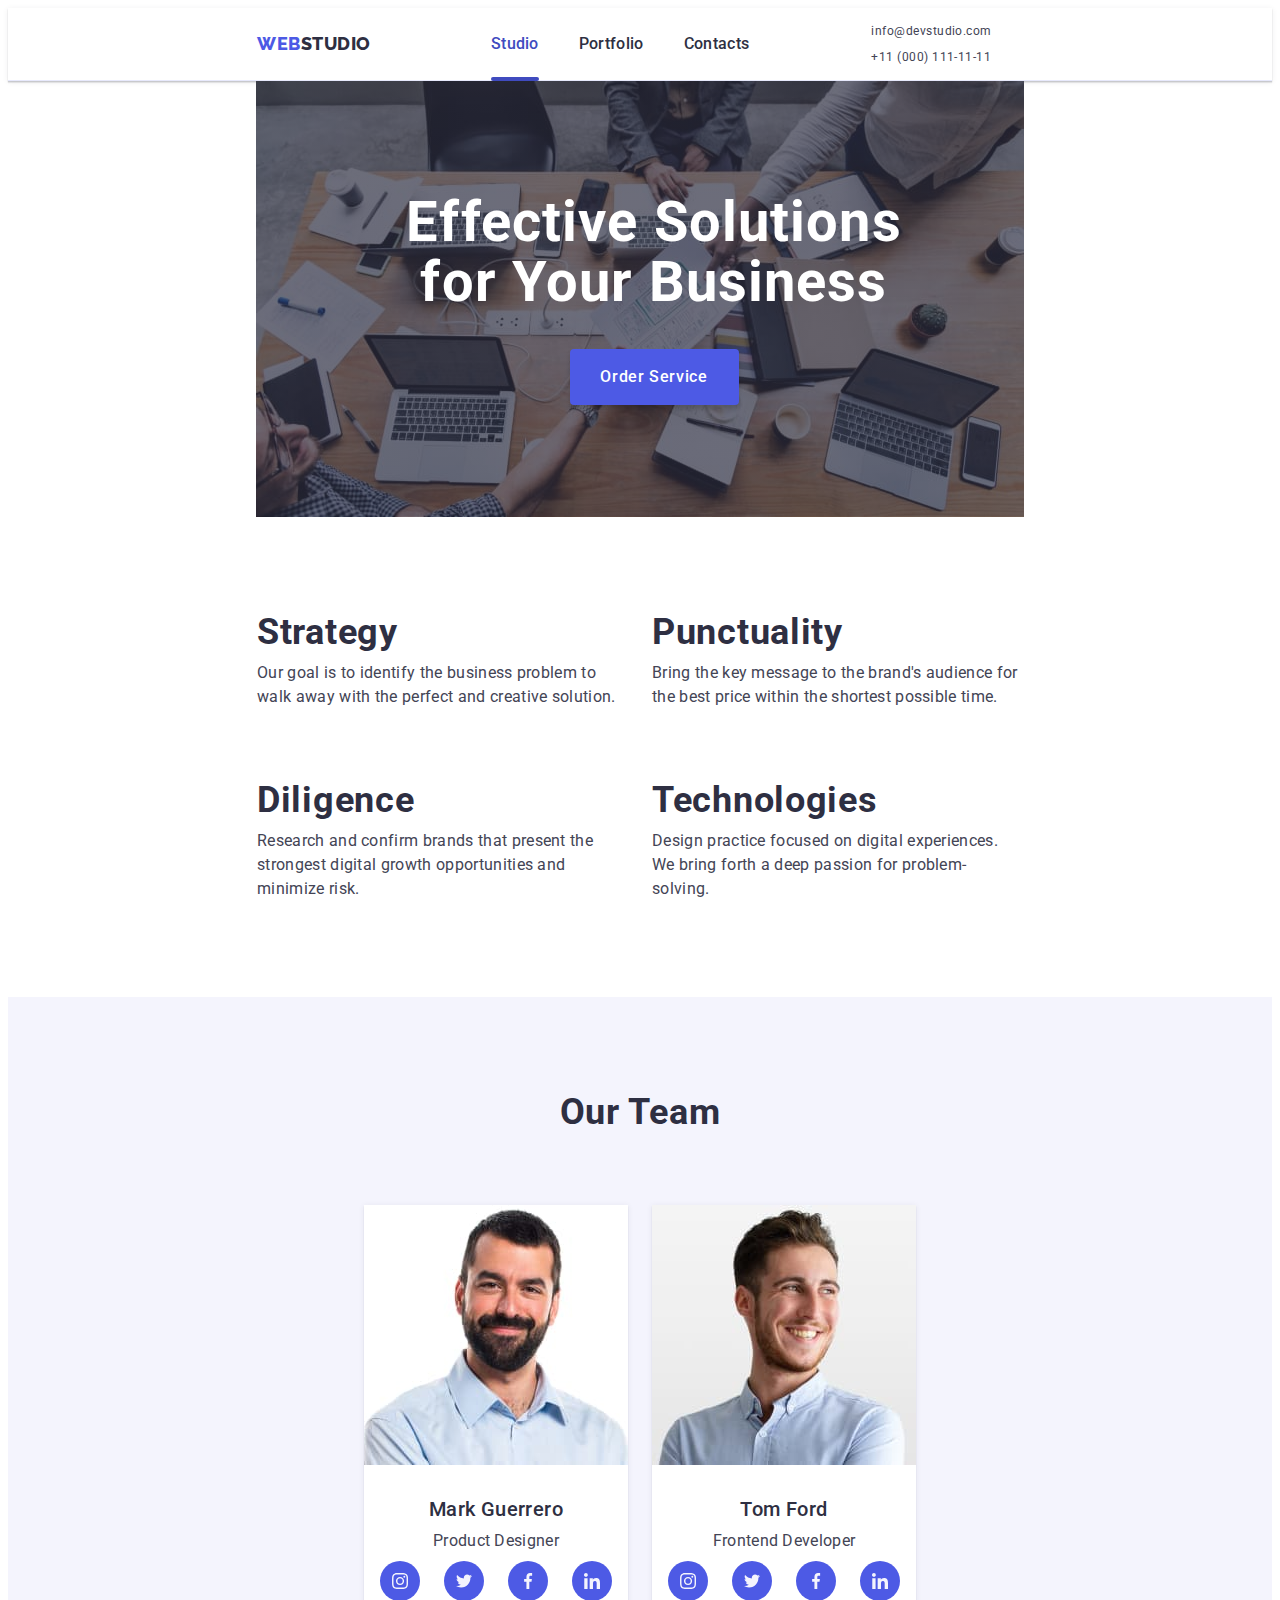
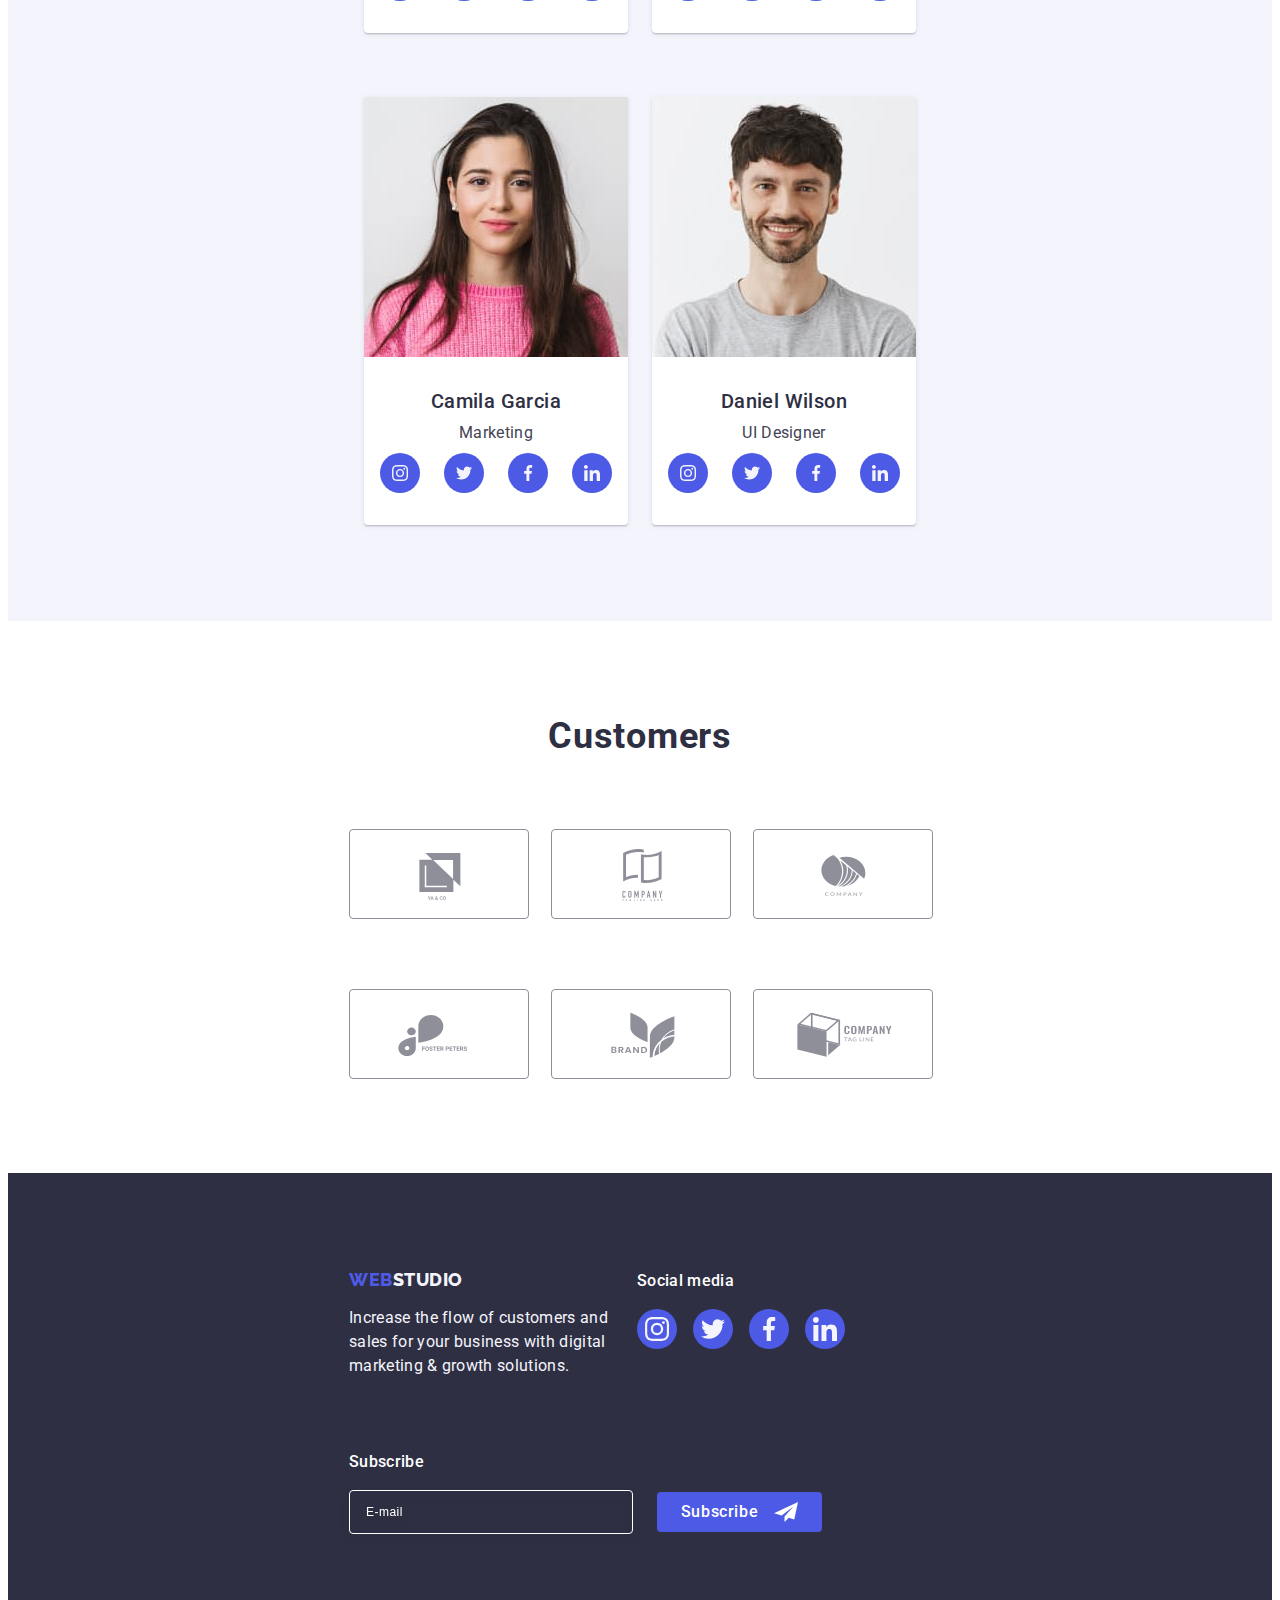
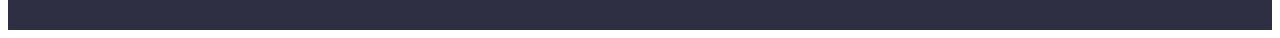
<file: index.html>
<!DOCTYPE html>
<html lang="en">
  <head>
    <meta charset="UTF-8" />
    <meta name="viewport" content="width=device-width, initial-scale=1.0" />
    <title>Студія</title>
    <link rel="preconnect" href="https://fonts.googleapis.com" />
    <link rel="preconnect" href="https://fonts.gstatic.com" crossorigin />
    <link
      href="https://fonts.googleapis.com/css2?family=Raleway:wght@800&family=Roboto:wght@400;500;700&display=swap"
      rel="stylesheet"
    />
    <link
      rel="stylesheet"
      href="https://cdnjs.cloudflare.com/ajax/libs/modern-normalize/2.0.0/modern-normalize.min.css"
      integrity="sha512-4xo8blKMVCiXpTaLzQSLSw3KFOVPWhm/TRtuPVc4WG6kUgjH6J03IBuG7JZPkcWMxJ5huwaBpOpnwYElP/m6wg=="
      crossorigin="anonymous"
      referrerpolicy="no-referrer"
    />
    <link rel="stylesheet" href="./css/styles.css" />
    <link rel="stylesheet" href="./css/media.css" />
  </head>

  <body>
    <header class="header">
      <div class="container header-container">
        <nav class="header-navigation">
          <a href="./index.html" class="header-logo link"
            >Web<span class="header-logo-accent">Studio</span></a
          >
          <ul class="header-menu list">
            <li class="header-menu-item">
              <a class="header-menu-link link current" href="./index.html"
                >Studio</a
              >
            </li>
            <li class="header-menu-item">
              <a class="header-menu-link link" href="./portfolio.html"
                >Portfolio</a
              >
            </li>
            <li class="header-menu-item">
              <a class="header-menu-link link" href="">Contacts</a>
            </li>
          </ul>
        </nav>

        <address class="header-address">
          <ul class="header-address-items list">
            <li>
              <a
                class="header-address-link link"
                href="mailto:info@devstudio.com"
                >info@devstudio.com</a
              >
            </li>
            <li>
              <a class="header-address-link link" href="tel:+110001111111"
                >+11 (000) 111-11-11</a
              >
            </li>
          </ul>
        </address>
        <button
          type="button"
          class="menu-open-button"
          data-menu-open
          aria-expanded="false"
          aria-controls="mobile-menu"
        >
          <svg class="menu-open-icon" width="32" height="22">
            <use href="./images/icons.svg#icon-menu"></use>
          </svg>
        </button>
      </div>
      <div class="mod-menu is-hidden" data-menu>
        <button
          type="button"
          class="menu-close-button"
          data-menu-close
          aria-expanded="false"
          aria-controls="mobile-menu"
        >
          <svg class="menu-close-icon" width="8" height="8">
            <use href="./images/icons.svg#icon-close-x"></use>
          </svg>
        </button>
        <ul class="mob-menu-list list">
          <li class="mob-menu-item">
            <a class="mob-menu-link link current" href="./index.html">Studio</a>
          </li>
          <li class="mob-menu-item">
            <a class="mob-menu-link link" href="./portfolio.html">Portfolio</a>
          </li>
          <li class="mob-menu-item">
            <a class="mob-menu-link link" href="">Contacts</a>
          </li>
        </ul>
        <div class="mob-menu-buttom">
          <ul class="mob-address-items list">
            <li>
              <a class="menu-address-phone link" href="tel:+110001111111"
                >+11 (000) 111-11-11</a
              >
            </li>
            <li>
              <a
                class="menu-address-email link"
                href="mailto:info@devstudio.com"
                >info@devstudio.com</a
              >
            </li>
          </ul>

          <ul class="menu-socials list">
            <li class="menu-social-item">
              <a
                href=""
                aria-label="instagram"
                target="_blank"
                rel="noopener noreferrer"
                class="menu-social-link link"
              >
                <svg class="menu-social-icon" width="24" height="24">
                  <use href="./images/icons.svg#icon-instagram"></use>
                </svg>
              </a>
            </li>
            <li class="menu-social-item">
              <a
                href=""
                aria-label="twitter"
                target="_blank"
                rel="noopener noreferrer"
                class="menu-social-link link"
              >
                <svg class="menu-social-icon" width="24" height="24">
                  <use href="./images/icons.svg#icon-twitter"></use>
                </svg>
              </a>
            </li>
            <li class="menu-social-item">
              <a
                href=""
                aria-label="facebook"
                target="_blank"
                rel="noopener noreferrer"
                class="menu-social-link link"
              >
                <svg class="menu-social-icon" width="24" height="24">
                  <use href="./images/icons.svg#icon-facebook"></use>
                </svg>
              </a>
            </li>
            <li class="menu-social-item">
              <a
                href=""
                aria-label="linkedin"
                target="_blank"
                rel="noopener noreferrer"
                class="menu-social-link link"
              >
                <svg class="menu-social-icon" width="24" height="24">
                  <use href="./images/icons.svg#icon-linkedin"></use>
                </svg>
              </a>
            </li>
          </ul>
        </div>
      </div>
    </header>

    <main>
      <!--1.Intro -->
      <section class="intro">
        <div class="container intro-container">
          <h1 class="intro-header">Effective Solutions for Your Business</h1>
          <button
            type="button"
            class="intro-button modal-open-button"
            data-modal-open
          >
            Order Service
          </button>
        </div>
      </section>

      <!-- 2.Advantages -->
      <section class="advantages">
        <div class="container">
          <h2 hidden class="visually-hidden">Advantages</h2>
          <ul class="advantages-list list">
            <li class="advantages-item">
              <div class="advantage-block">
                <svg class="advantage-icons" width="64" height="64">
                  <use href="./images/icons.svg#icon-antenna"></use>
                </svg>
              </div>
              <h3 class="advantages-subtitle">Strategy</h3>
              <p class="advantages-text">
                Our goal is to identify the business problem to walk away with
                the perfect and creative solution.
              </p>
            </li>
            <li class="advantages-item">
              <div class="advantage-block">
                <svg class="advantage-icons" width="64" height="64">
                  <use href="./images/icons.svg#icon-clock"></use>
                </svg>
              </div>
              <h3 class="advantages-subtitle">Punctuality</h3>
              <p class="advantages-text">
                Bring the key message to the brand's audience for the best price
                within the shortest possible time.
              </p>
            </li>
            <li class="advantages-item">
              <div class="advantage-block">
                <svg class="advantage-icons" width="64" height="64">
                  <use href="./images/icons.svg#icon-diagram"></use>
                </svg>
              </div>
              <h3 class="advantages-subtitle">Diligence</h3>
              <p class="advantages-text">
                Research and confirm brands that present the strongest digital
                growth opportunities and minimize risk.
              </p>
            </li>
            <li class="advantages-item">
              <div class="advantage-block">
                <svg class="advantage-icons" width="64" height="64">
                  <use href="./images/icons.svg#icon-astronaut"></use>
                </svg>
              </div>
              <h3 class="advantages-subtitle">Technologies</h3>
              <p class="advantages-text">
                Design practice focused on digital experiences. We bring forth a
                deep passion for problem-solving.
              </p>
            </li>
          </ul>
        </div>
      </section>

      <!-- 3.What Are We Doing -->
      <section class="technology">
        <div class="container">
          <h2 class="subtitle">What Are We Doing</h2>
          <ul class="list image-list">
            <li class="rectangle-image">
              <img
                srcset="./images/img1.jpg 1x, ./images/websites-2x.jpg 2x"
                src="./images/img1.jpg"
                alt="Compute"
                width="360"
              />
            </li>
            <li class="rectangle-image">
              <img
                srcset="./images/img2.jpg 1x, ./images/applications-2x.jpg 2x"
                src="./images/img2.jpg"
                alt="Smartphone"
                width="360"
              />
            </li>
            <li class="rectangle-image">
              <img
                srcset="./images/img3.jpg 1x, ./images/design-2x.jpg 2x"
                src="./images/img3.jpg"
                alt="Devices"
                width="360"
              />
            </li>
          </ul>
        </div>
      </section>

      <!-- 4.People -->
      <section class="end-body">
        <div class="container end-body-container">
          <h2 class="subtitle">Our Team</h2>
          <ul class="list team-cards-list">
            <li class="team-card">
              <img
                srcset="
                  ./images/mark.jpg                1x,
                  ./images/product-designer-2x.jpg 2x
                "
                src="./images/mark.jpg"
                class="team-image"
                alt="Teamworker 1"
                width="264"
              />
              <div class="team-card-text">
                <h3 class="team-subtitle">Mark Guerrero</h3>
                <p class="team-text">Product Designer</p>
                <ul class="social-block">
                  <li class="list icon-ellipse">
                    <a
                      class="link social-link"
                      href=""
                      aria-label="instagram"
                      rel="noopener no-referrer"
                    >
                      <svg class="social-icons" width="16" height="16">
                        <use href="./images/icons.svg#icon-instagram"></use>
                      </svg>
                    </a>
                  </li>
                  <li class="list icon-ellipse">
                    <a
                      class="link social-link"
                      href=""
                      aria-label="twitter"
                      rel="noopener no-referrer"
                    >
                      <svg class="social-icons" width="16" height="16">
                        <use href="./images/icons.svg#icon-twitter"></use>
                      </svg>
                    </a>
                  </li>
                  <li class="list icon-ellipse">
                    <a
                      class="link social-link"
                      href=""
                      aria-label="facebook"
                      rel="noopener no-referrer"
                    >
                      <svg class="social-icons" width="16" height="16">
                        <use href="./images/icons.svg#icon-facebook"></use>
                      </svg>
                    </a>
                  </li>
                  <li class="list icon-ellipse">
                    <a
                      class="link social-link"
                      href=""
                      aria-label="linkedin"
                      rel="noopener no-referrer"
                    >
                      <svg class="social-icons" width="16" height="16">
                        <use href="./images/icons.svg#icon-linkedin"></use>
                      </svg>
                    </a>
                  </li>
                </ul>
              </div>
            </li>
            <li class="team-card">
              <img
                srcset="
                  ./images/tom.jpg                   1x,
                  ./images/frontend-developer-2x.jpg 2x
                "
                src="./images/tom.jpg"
                alt="Teamworker 2"
                width="264"
              />
              <div class="team-card-text">
                <h3 class="team-subtitle">Tom Ford</h3>
                <p class="team-text">Frontend Developer</p>
                <ul class="social-block">
                  <li class="list icon-ellipse">
                    <a
                      class="link social-link"
                      href=""
                      aria-label="instagram"
                      rel="noopener no-referrer"
                    >
                      <svg class="social-icons" width="16" height="16">
                        <use href="./images/icons.svg#icon-instagram"></use>
                      </svg>
                    </a>
                  </li>
                  <li class="list icon-ellipse">
                    <a
                      class="link social-link"
                      href=""
                      aria-label="twitter"
                      rel="noopener no-referrer"
                    >
                      <svg class="social-icons" width="16" height="16">
                        <use href="./images/icons.svg#icon-twitter"></use>
                      </svg>
                    </a>
                  </li>
                  <li class="list icon-ellipse">
                    <a
                      class="link social-link"
                      href=""
                      aria-label="facebook"
                      rel="noopener no-referrer"
                    >
                      <svg class="social-icons" width="16" height="16">
                        <use href="./images/icons.svg#icon-facebook"></use>
                      </svg>
                    </a>
                  </li>
                  <li class="list icon-ellipse">
                    <a
                      class="link social-link"
                      href=""
                      aria-label="linkedin"
                      rel="noopener no-referrer"
                    >
                      <svg class="social-icons" width="16" height="16">
                        <use href="./images/icons.svg#icon-linkedin"></use>
                      </svg>
                    </a>
                  </li>
                </ul>
              </div>
            </li>
            <li class="team-card">
              <img
                srcset="./images/camila.jpg 1x, ./images/marketing-2x.jpg 2x"
                src="./images/camila.jpg"
                alt="Teamworker 3"
                width="264"
              />
              <div class="team-card-text">
                <h3 class="team-subtitle">Camila Garcia</h3>
                <p class="team-text">Marketing</p>
                <ul class="social-block">
                  <li class="list icon-ellipse">
                    <a
                      class="link social-link"
                      href=""
                      aria-label="instagram"
                      rel="noopener no-referrer"
                    >
                      <svg class="social-icons" width="16" height="16">
                        <use href="./images/icons.svg#icon-instagram"></use>
                      </svg>
                    </a>
                  </li>
                  <li class="list icon-ellipse">
                    <a
                      class="link social-link"
                      href=""
                      aria-label="twitter"
                      rel="noopener no-referrer"
                    >
                      <svg class="social-icons" width="16" height="16">
                        <use href="./images/icons.svg#icon-twitter"></use>
                      </svg>
                    </a>
                  </li>
                  <li class="list icon-ellipse">
                    <a
                      class="link social-link"
                      href=""
                      aria-label="facebook"
                      rel="noopener no-referrer"
                    >
                      <svg class="social-icons" width="16" height="16">
                        <use href="./images/icons.svg#icon-facebook"></use>
                      </svg>
                    </a>
                  </li>
                  <li class="list icon-ellipse">
                    <a
                      class="link social-link"
                      href=""
                      aria-label="linkedin"
                      rel="noopener no-referrer"
                    >
                      <svg class="social-icons" width="16" height="16">
                        <use href="./images/icons.svg#icon-linkedin"></use>
                      </svg>
                    </a>
                  </li>
                </ul>
              </div>
            </li>
            <li class="team-card">
              <img
                srcset="./images/daniel.jpg 1x, ./images/ui-designer-2x.jpg 2x"
                src="./images/daniel.jpg"
                alt="Teamworker 4"
                width="264"
              />
              <div class="team-card-text">
                <h3 class="team-subtitle">Daniel Wilson</h3>
                <p class="team-text">UI Designer</p>
                <ul class="social-block">
                  <li class="list icon-ellipse">
                    <a
                      class="link social-link"
                      href=""
                      aria-label="instagram"
                      rel="noopener no-referrer"
                    >
                      <svg class="social-icons" width="16" height="16">
                        <use href="./images/icons.svg#icon-instagram"></use>
                      </svg>
                    </a>
                  </li>
                  <li class="list icon-ellipse">
                    <a
                      class="link social-link"
                      href=""
                      aria-label="twitter"
                      rel="noopener no-referrer"
                    >
                      <svg class="social-icons" width="16" height="16">
                        <use href="./images/icons.svg#icon-twitter"></use>
                      </svg>
                    </a>
                  </li>
                  <li class="list icon-ellipse">
                    <a
                      class="link social-link"
                      href=""
                      aria-label="facebook"
                      rel="noopener no-referrer"
                    >
                      <svg class="social-icons" width="16" height="16">
                        <use href="./images/icons.svg#icon-facebook"></use>
                      </svg>
                    </a>
                  </li>
                  <li class="list icon-ellipse">
                    <a
                      class="link social-link"
                      href=""
                      aria-label="linkedin"
                      rel="noopener no-referrer"
                    >
                      <svg class="social-icons" width="16" height="16">
                        <use href="./images/icons.svg#icon-linkedin"></use>
                      </svg>
                    </a>
                  </li>
                </ul>
              </div>
            </li>
          </ul>
        </div>
      </section>

      <!-- 5.Customers -->
      <section class="customers">
        <div class="container customers-container">
          <h2 class="subtitle">Customers</h2>
          <ul class="list client-list">
            <li class="client-item">
              <a class="client-link" href="">
                <svg class="client-icon" width="104" height="56">
                  <use href="./images/icons.svg#icon-client-1"></use>
                </svg>
              </a>
            </li>
            <li class="client-item">
              <a class="client-link" href="">
                <svg class="client-icon" width="104" height="56">
                  <use href="./images/icons.svg#icon-client-2"></use>
                </svg>
              </a>
            </li>
            <li class="client-item">
              <a class="client-link" href="">
                <svg class="client-icon" width="104" height="56">
                  <use href="./images/icons.svg#icon-client-3"></use>
                </svg>
              </a>
            </li>
            <li class="client-item">
              <a class="client-link" href="">
                <svg class="client-icon" width="104" height="56">
                  <use href="./images/icons.svg#icon-client-4"></use>
                </svg>
              </a>
            </li>
            <li class="client-item">
              <a class="client-link" href="">
                <svg class="client-icon" width="104" height="56">
                  <use href="./images/icons.svg#icon-client-5"></use>
                </svg>
              </a>
            </li>
            <li class="client-item">
              <a class="client-link" href="">
                <svg class="client-icon" width="104" height="56">
                  <use href="./images/icons.svg#icon-client-6"></use>
                </svg>
              </a>
            </li>
          </ul>
        </div>
      </section>
    </main>

    <!-- Footer -->
    <footer class="footer">
      <div class="container footer-container">
        <div class="webstudio-footer">
          <a class="footer-logo link" href="./index.html"
            >Web<span class="footer-logo-accent">Studio</span></a
          >
          <p class="footer-text">
            Increase the flow of customers and sales for your business with
            digital marketing & growth solutions.
          </p>
        </div>
        <div class="social-footer-box">
          <p class="footer-social">Social media</p>
          <ul class="footer-social-block">
            <li class="list icon-ellipse">
              <a
                class="link social-link-footer"
                href=""
                aria-label="instagram"
                rel="noopener no-referrer"
              >
                <svg class="social-icons" width="24" height="24">
                  <use href="./images/icons.svg#icon-instagram"></use>
                </svg>
              </a>
            </li>
            <li class="list icon-ellipse">
              <a
                class="link social-link-footer"
                href=""
                aria-label="twitter"
                rel="noopener no-referrer"
              >
                <svg class="social-icons" width="24" height="24">
                  <use href="./images/icons.svg#icon-twitter"></use>
                </svg>
              </a>
            </li>
            <li class="list icon-ellipse">
              <a
                class="link social-link-footer"
                href=""
                aria-label="facebook"
                rel="noopener no-referrer"
              >
                <svg class="social-icons" width="24" height="24">
                  <use href="./images/icons.svg#icon-facebook"></use>
                </svg>
              </a>
            </li>
            <li class="list icon-ellipse">
              <a
                class="link social-link-footer"
                href=""
                aria-label="linkedin"
                rel="noopener no-referrer"
              >
                <svg class="social-icons" width="24" height="24">
                  <use href="./images/icons.svg#icon-linkedin"></use>
                </svg>
              </a>
            </li>
          </ul>
        </div>
        <div class="footer-subscribe-line">
          <p class="footer-social">Subscribe</p>
          <form class="footer-form">
            <label class="footer-form-label">
              <input
                type="email"
                name="footer-email"
                class="footer-input"
                placeholder="E-mail"
                required
            /></label>

            <button type="submit" class="footer-form-button">
              Subscribe
              <svg class="footer-icon" width="24" height="24">
                <use href="./images/icons.svg#icon-send"></use>
              </svg>
            </button>
          </form>
        </div>
      </div>
    </footer>

    <!-- Modal Window -->
    <div class="backdrop is-hidden" data-modal>
      <div class="modal">
        <button type="button" class="modal-close-button" data-modal-close>
          <svg class="modal-close-icon" width="8" height="8">
            <use href="./images/icons.svg#icon-close-x"></use>
          </svg>
        </button>

        <p class="order-form-title">
          Leave your contacts and we will call you back
        </p>

        <form>
          <div class="order-field-wrapper">
            <label for="user-name" class="order-label">Name</label>

            <div class="order-input-wrapper">
              <input
                type="text"
                name="user-name"
                id="user-name"
                class="order-input"
                required
              />

              <svg class="order-icon" width="18" height="24">
                <use href="./images/icons.svg#icon-person"></use>
              </svg>
            </div>
          </div>

          <div class="order-field-wrapper">
            <label for="user-phone" class="order-label">Phone</label>

            <div class="order-input-wrapper">
              <input
                type="tel"
                name="phone"
                id="user-phone"
                class="order-input"
                minlength="6"
                maxlength="15"
                pattern="^\+?[1-9]\d{1,14}$"
                required
              />

              <svg class="order-icon" width="18" height="24">
                <use href="./images/icons.svg#icon-phone"></use>
              </svg>
            </div>
          </div>

          <div class="order-field-wrapper">
            <label for="user-email" class="order-label">Email</label>

            <div class="order-input-wrapper">
              <input
                type="email"
                name="user-email"
                id="user-email"
                class="order-input"
                minlength="5"
                maxlength="35"
              />

              <svg class="order-icon" width="18" height="24">
                <use href="./images/icons.svg#icon-email"></use>
              </svg>
            </div>
          </div>

          <div class="order-comment-field-wrapper">
            <label for="user-comment" class="order-label">Comment</label>
            <textarea
              name="user-comment"
              id="user-comment"
              class="order-input order-comment"
              placeholder="Text input"
              minlength="3"
              maxlength="255"
              required
            ></textarea>
          </div>

          <div class="order-checkbox-wrap">
            <input
              type="checkbox"
              name="user-privacy"
              id="user-privacy"
              class="order-checkbox visually-hidden"
              value="true"
              required
            />
            <label for="user-privacy" class="order-terms">
              <span class="order-checkbox-check">
                <svg class="order-checkbox-check-icon" width="10" height="8">
                  <use href="./images/icons.svg#icon-check"></use>
                </svg>
              </span>
              I accept the terms and conditions of the
              <a href="" class="order-terms-link">Privacy Policy</a>
            </label>
          </div>

          <button type="submit" class="order-submit">Send</button>
        </form>
      </div>
    </div>

    <script src="./js/modal.js"></script>
    <script src="./js/menu.js"></script>
  </body>
</html>
</file>
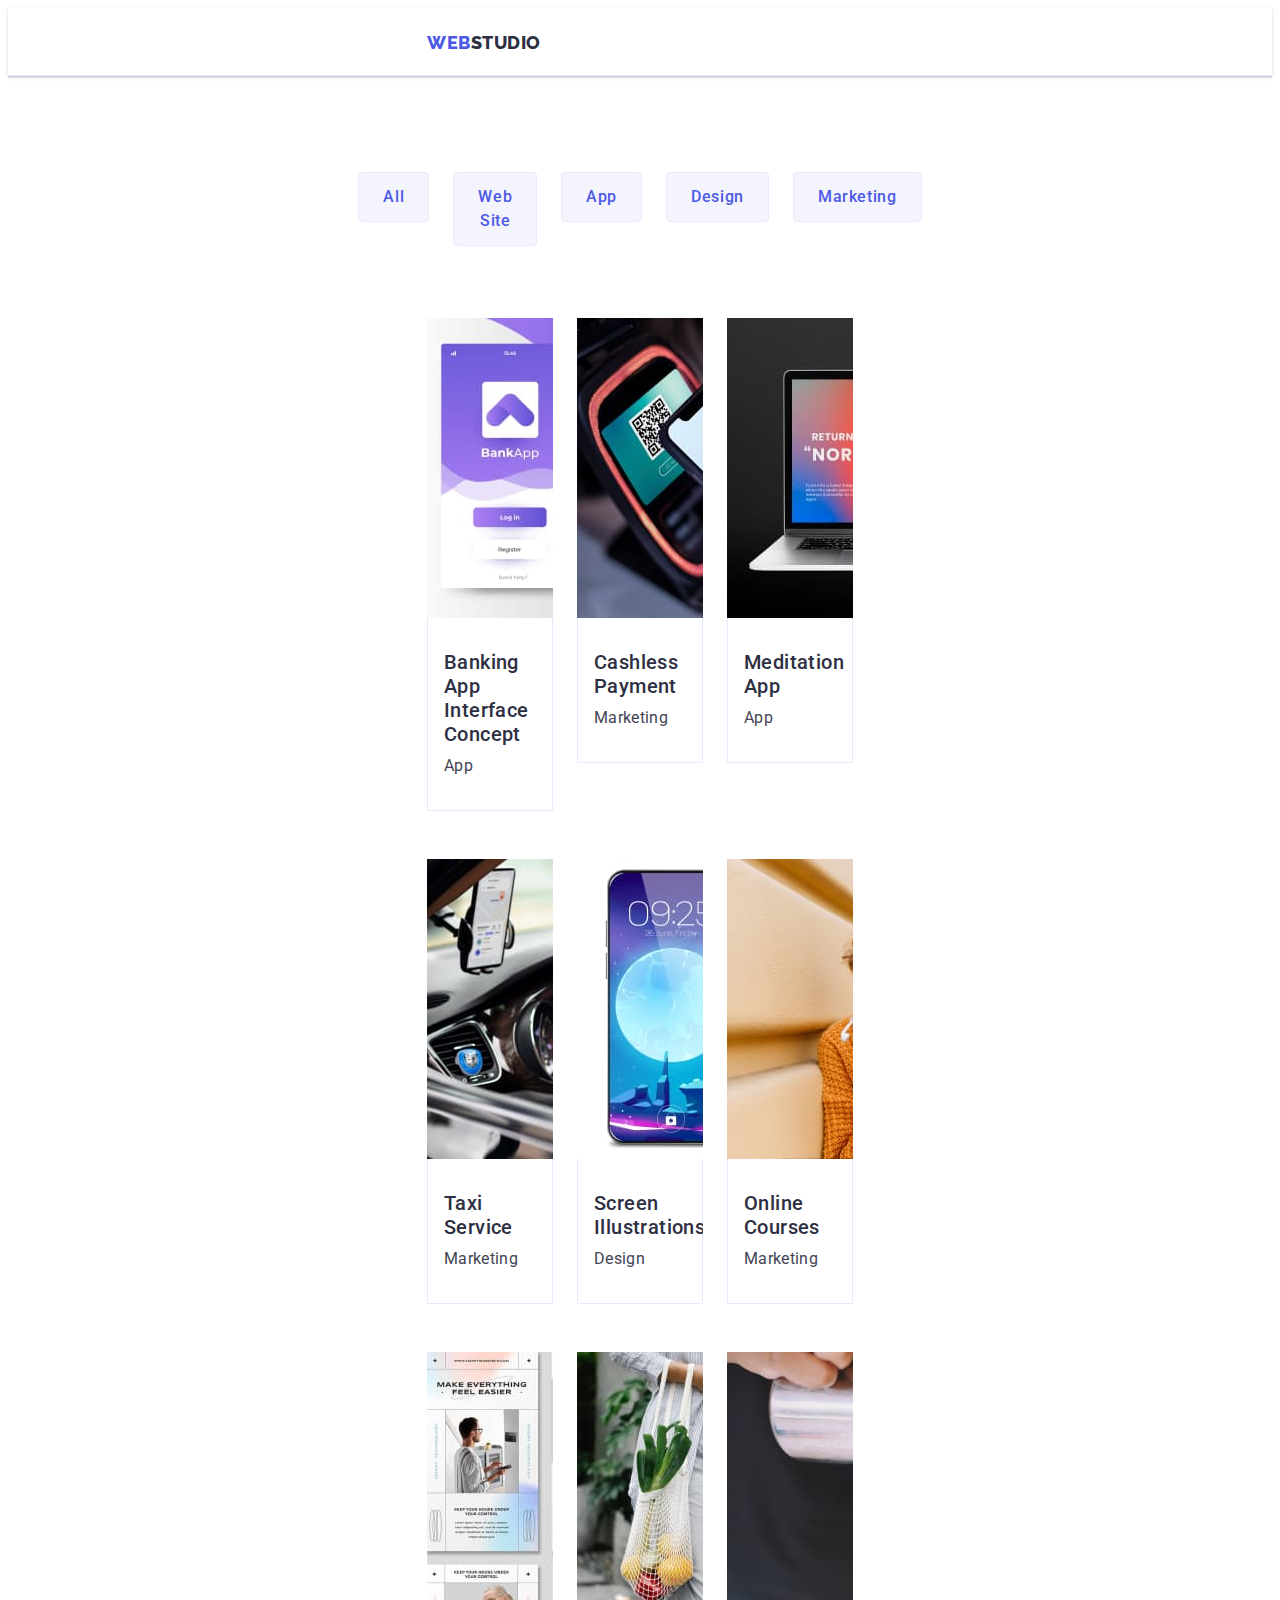
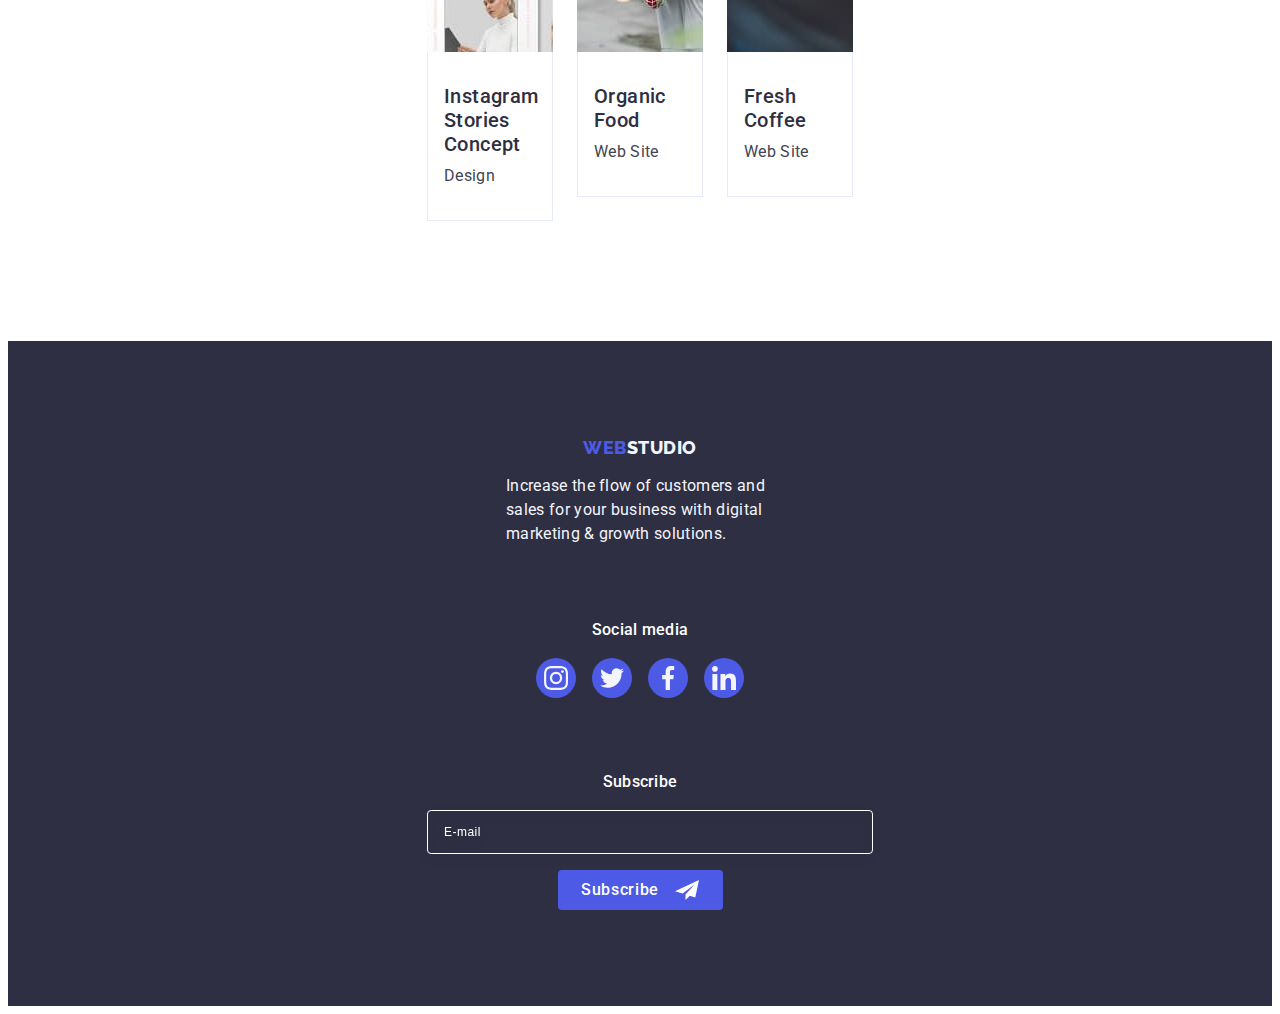
<file: portfolio.html>
<!DOCTYPE html>
<html lang="en">
  <head>
    <meta charset="UTF-8" />
    <meta name="viewport" content="width=device-width, initial-scale=1.0" />
    <title>Portfolio</title>

    <link rel="preconnect" href="https://fonts.googleapis.com" />
    <link rel="preconnect" href="https://fonts.gstatic.com" crossorigin />
    <link
      href="https://fonts.googleapis.com/css2?family=Raleway:wght@800&family=Roboto:wght@400;500;700&display=swap"
      rel="stylesheet"
    />
    <link
      rel="stylesheet"
      href="https://cdnjs.cloudflare.com/ajax/libs/modern-normalize/2.0.0/modern-normalize.min.css"
      integrity="sha512-4xo8blKMVCiXpTaLzQSLSw3KFOVPWhm/TRtuPVc4WG6kUgjH6J03IBuG7JZPkcWMxJ5huwaBpOpnwYElP/m6wg=="
      crossorigin="anonymous"
      referrerpolicy="no-referrer"
    />
    <link rel="stylesheet" href="./css/styles.css" />
  </head>

  <body>
    <header class="header">
      <div class="container header-container">
        <nav class="header-navigation">
          <a href="./index.html" class="header-logo link"
            >Web<span class="header-logo-accent">Studio</span></a
          >
          <ul class="header-menu list">
            <li class="header-menu-item">
              <a class="header-menu-link link" href="./index.html">Studio</a>
            </li>
            <li class="header-menu-item">
              <a class="header-menu-link link current" href="./portfolio.html"
                >Portfolio</a
              >
            </li>
            <li class="header-menu-item">
              <a class="header-menu-link link" href="">Contacts</a>
            </li>
          </ul>
        </nav>

        <address class="header-address">
          <ul class="header-address-items list">
            <li>
              <a
                class="header-address-link link"
                href="mailto:info@devstudio.com"
                >info@devstudio.com</a
              >
            </li>
            <li>
              <a class="header-address-link link" href="tel:+110001111111"
                >+11 (000) 111-11-11</a
              >
            </li>
          </ul>
        </address>
      </div>
    </header>

    <main>
      <section class="cards">
        <div class="container">
          <h1 hidden class="visually-hidden">Portfolio</h1>
          <ul class="list filter-container">
            <li>
              <button type="button" class="filter-button">All</button>
            </li>
            <li>
              <button type="button" class="filter-button">Web Site</button>
            </li>
            <li>
              <button type="button" class="filter-button">App</button>
            </li>
            <li>
              <button type="button" class="filter-button">Design</button>
            </li>
            <li>
              <button type="button" class="filter-button">Marketing</button>
            </li>
          </ul>

          <ul class="list project-card-list">
            <li class="project-card">
              <a class="link project-card-link" href="">
                <div class="project-card-image">
                  <img
                    src="./images/card1.jpg"
                    alt="Banking App Interface Concept"
                    width="360"
                  />
                  <p class="card-cover-text">
                    14 Stylish and User-Friendly App Design Concepts · Task
                    Manager App · Calorie Tracker App · Exotic Fruit Ecommerce
                    App · Cloud Storage App
                  </p>
                </div>
                <div class="project-card-text">
                  <h2 class="project-card-title">
                    Banking App Interface Concept
                  </h2>
                  <p class="project-card-option">App</p>
                </div>
              </a>
            </li>

            <li class="project-card">
              <a class="link project-card-link" href="">
                <div class="project-card-image">
                  <img
                    src="./images/card2.jpg"
                    alt="Banking App Interface Concept"
                    width="360"
                  />
                  <p class="card-cover-text">
                    14 Stylish and User-Friendly App Design Concepts · Task
                    Manager App · Calorie Tracker App · Exotic Fruit Ecommerce
                    App · Cloud Storage App
                  </p>
                </div>
                <div class="project-card-text">
                  <h2 class="project-card-title">Cashless Payment</h2>
                  <p class="project-card-option">Marketing</p>
                </div></a
              >
            </li>

            <li class="project-card">
              <a class="link project-card-link" href="">
                <div class="project-card-image">
                  <img
                    src="./images/card3.jpg"
                    alt="Banking App Interface Concept"
                    width="360"
                  />
                  <p class="card-cover-text">
                    14 Stylish and User-Friendly App Design Concepts · Task
                    Manager App · Calorie Tracker App · Exotic Fruit Ecommerce
                    App · Cloud Storage App
                  </p>
                </div>
                <div class="project-card-text">
                  <h2 class="project-card-title">Meditation App</h2>
                  <p class="project-card-option">App</p>
                </div></a
              >
            </li>

            <li class="project-card">
              <a class="link project-card-link" href="">
                <div class="project-card-image">
                  <img
                    src="./images/card4.jpg"
                    alt="Banking App Interface Concept"
                    width="360"
                  />
                  <p class="card-cover-text">
                    14 Stylish and User-Friendly App Design Concepts · Task
                    Manager App · Calorie Tracker App · Exotic Fruit Ecommerce
                    App · Cloud Storage App
                  </p>
                </div>
                <div class="project-card-text">
                  <h2 class="project-card-title">Taxi Service</h2>
                  <p class="project-card-option">Marketing</p>
                </div></a
              >
            </li>

            <li class="project-card">
              <a class="link project-card-link" href="">
                <div class="project-card-image">
                  <img
                    src="./images/card5.jpg"
                    alt="Banking App Interface Concept"
                    width="360"
                  />
                  <p class="card-cover-text">
                    14 Stylish and User-Friendly App Design Concepts · Task
                    Manager App · Calorie Tracker App · Exotic Fruit Ecommerce
                    App · Cloud Storage App
                  </p>
                </div>
                <div class="project-card-text">
                  <h2 class="project-card-title">Screen Illustrations</h2>
                  <p class="project-card-option">Design</p>
                </div></a
              >
            </li>

            <li class="project-card">
              <a class="link project-card-link" href="">
                <div class="project-card-image">
                  <img
                    src="./images/card6.jpg"
                    alt="Banking App Interface Concept"
                    width="360"
                  />
                  <p class="card-cover-text">
                    14 Stylish and User-Friendly App Design Concepts · Task
                    Manager App · Calorie Tracker App · Exotic Fruit Ecommerce
                    App · Cloud Storage App
                  </p>
                </div>
                <div class="project-card-text">
                  <h2 class="project-card-title">Online Courses</h2>
                  <p class="project-card-option">Marketing</p>
                </div></a
              >
            </li>

            <li class="project-card">
              <a class="link project-card-link" href="">
                <div class="project-card-image">
                  <img
                    src="./images/card7.jpg"
                    alt="Banking App Interface Concept"
                    width="360"
                  />
                  <p class="card-cover-text">
                    14 Stylish and User-Friendly App Design Concepts · Task
                    Manager App · Calorie Tracker App · Exotic Fruit Ecommerce
                    App · Cloud Storage App
                  </p>
                </div>
                <div class="project-card-text">
                  <h2 class="project-card-title">Instagram Stories Concept</h2>
                  <p class="project-card-option">Design</p>
                </div></a
              >
            </li>

            <li class="project-card">
              <a class="link project-card-link" href="">
                <div class="project-card-image">
                  <img
                    src="./images/card8.jpg"
                    alt="Banking App Interface Concept"
                    width="360"
                  />
                  <p class="card-cover-text">
                    14 Stylish and User-Friendly App Design Concepts · Task
                    Manager App · Calorie Tracker App · Exotic Fruit Ecommerce
                    App · Cloud Storage App
                  </p>
                </div>
                <div class="project-card-text">
                  <h2 class="project-card-title">Organic Food</h2>
                  <p class="project-card-option">Web Site</p>
                </div></a
              >
            </li>

            <li class="project-card">
              <a class="link project-card-link" href="">
                <div class="project-card-image">
                  <img
                    src="./images/card9.jpg"
                    alt="Banking App Interface Concept"
                    width="360"
                  />
                  <p class="card-cover-text">
                    14 Stylish and User-Friendly App Design Concepts · Task
                    Manager App · Calorie Tracker App · Exotic Fruit Ecommerce
                    App · Cloud Storage App
                  </p>
                </div>
                <div class="project-card-text">
                  <h2 class="project-card-title">Fresh Coffee</h2>
                  <p class="project-card-option">Web Site</p>
                </div></a
              >
            </li>
          </ul>
        </div>
      </section>
    </main>

    <footer class="footer">
      <div class="container footer-container">
        <div class="webstudio-footer">
          <a class="footer-logo link" href="./index.html"
            >Web<span class="footer-logo-accent">Studio</span></a
          >
          <p class="footer-text">
            Increase the flow of customers and sales for your business with
            digital marketing & growth solutions.
          </p>
        </div>
        <div class="social-footer-box">
          <p class="footer-social">Social media</p>
          <ul class="footer-social-block">
            <li class="list icon-ellipse">
              <a
                class="link social-link-footer"
                href=""
                aria-label="instagram"
                rel="noopener no-referrer"
              >
                <svg class="social-icons" width="24" height="24">
                  <use href="./images/icons.svg#icon-instagram"></use>
                </svg>
              </a>
            </li>
            <li class="list icon-ellipse">
              <a
                class="link social-link-footer"
                href=""
                aria-label="twitter"
                rel="noopener no-referrer"
              >
                <svg class="social-icons" width="24" height="24">
                  <use href="./images/icons.svg#icon-twitter"></use>
                </svg>
              </a>
            </li>
            <li class="list icon-ellipse">
              <a
                class="link social-link-footer"
                href=""
                aria-label="facebook"
                rel="noopener no-referrer"
              >
                <svg class="social-icons" width="24" height="24">
                  <use href="./images/icons.svg#icon-facebook"></use>
                </svg>
              </a>
            </li>
            <li class="list icon-ellipse">
              <a
                class="link social-link-footer"
                href=""
                aria-label="linkedin"
                rel="noopener no-referrer"
              >
                <svg class="social-icons" width="24" height="24">
                  <use href="./images/icons.svg#icon-linkedin"></use>
                </svg>
              </a>
            </li>
          </ul>
        </div>
        <div class="footer-subscribe-line">
          <p class="footer-social">Subscribe</p>
          <form class="footer-form">
            <label class="footer-form-label">
              <input
                type="email"
                name="footer-email"
                class="footer-input"
                placeholder="E-mail"
                required
            /></label>

            <button type="submit" class="footer-form-button">
              Subscribe
              <svg class="footer-icon" width="24" height="24">
                <use href="./images/icons.svg#icon-send"></use>
              </svg>
            </button>
          </form>
        </div>
      </div>
    </footer>
  </body>
</html>
</file>
<file: css/styles.css>
:root {
  --primary-font: "Roboto", sans-serif;
  --secondary-font: "Raleway", sans-serif;

  --navyblue: #2e2f42;
  --slate: #434455;
  --iris: #4d5ae5;
  --cornflower: #e7e9fc;
  --white: #ffffff;
  --cloud: #f4f4fd;
  --ocean: #404bbf;
  --light-slate: #8e8f99;
  --dairy: #fcfcfc;
  --navyblue-modal: rgba(46, 47, 66, 0.4);

  --mobile-container-width: 396px;
  --tablet-container-width: 736px;
  --desktop-container-width: 1128px;

  --container-width: var(--mobile-container-width);
  --container-side-padding: 15px;
  --container-max-width: calc(
    var(--container-width) + var(--container-side-padding) * 2
  );
  --order-service-background-image: url(../images/people-office-m.jpg);

  --transition-time: 250ms;
  --transition-function: cubic-bezier(0.4, 0, 0.2, 1);

  --rgba-navyblue: 46, 47, 66;
  --rgba-black: 0, 0, 0;
}

body {
  font-family: var(--primary-font);
  color: var(--slate);
  background-color: var(--white);
}

.container {
  width: 100%;
  max-width: var(--container-max-width);
  padding: 0 var(--container-side-padding);
  margin: 0 auto;
}

img {
  display: block;
}

p,
h1,
h2,
h3,
h4,
h5,
h6 {
  margin-top: 0;
  margin-bottom: 0;
}

ul,
ol {
  margin-top: 0;
  margin-bottom: 0;
  padding-left: 0;
}

.link {
  text-decoration: none;
}

.link:hover,
.link:focus {
  color: var(--ocean);
}

.list {
  list-style-type: none;
}

.visually-hidden {
  position: absolute;
  width: 1px;
  height: 1px;
  margin: -1px;
  border: 0;
  padding: 0;
  white-space: nowrap;
  clip-path: inset(100%);
  clip: rect(0 0 0 0);
  overflow: hidden;
}

button {
  border: none;
  font-size: inherit;
  font-family: inherit;
  line-height: inherit;
  cursor: pointer;
  padding: 0;
  color: currentColor;
  outline: none;
  background-color: transparent;
}

.no-scroll {
  overflow: hidden;
}

/* ----------------Header---------------- */

.header {
  border-bottom: 1px solid var(--cornflower);
  padding-top: 24px;
  padding-bottom: 22px;
  background: var(--white);
  box-shadow: 0px 1px 6px 0px rgba(46, 47, 66, 0.08),
    0px 1px 1px 0px rgba(46, 47, 66, 0.16),
    0px 2px 1px 0px rgba(46, 47, 66, 0.08);
}

.header-container {
  display: flex;
  align-items: center;
}

.header-navigation {
  display: flex;
  align-items: center;
  flex-grow: 1;
  justify-content: space-between;
}

.header-menu,
.header-address-items {
  display: none;
}

.header-logo {
  color: var(--iris);
  font-family: var(--secondary-font);
  font-size: 18px;
  font-style: normal;
  font-weight: 800;
  line-height: 1.17;
  letter-spacing: 0.03em;
  text-transform: uppercase;
}

.header-logo-accent {
  color: var(--navyblue);
}

.menu-open-icon {
  stroke: var(--navyblue);
  transition: stroke var(--transition-time) var(--transition-function);
}

.menu-open-button {
  display: flex;
}

.mod-menu {
  background-color: var(--white);
  position: fixed;
  top: 0;
  left: 0;
  width: 100%;
  height: 100%;
  z-index: 999;
  padding: 80px 35px 40px 40px;
  display: flex;
  flex-direction: column;
  justify-content: space-between;
  transition: opacity 500ms var(--transition-function),
    visibility 500ms var(--transition-function),
    transform 500ms var(--transition-function);
}
.menu-close-button {
  position: absolute;
  right: 32px;
  top: 32px;
  border-radius: 50%;
  width: 24px;
  height: 24px;
  background-color: transparent;
  border: 1px solid var(--cornflower);
  display: flex;
  align-items: center;
  justify-content: center;
  transition: background-color var(--transition-time) var(--transition-function),
    border var(--transition-time) var(--transition-function);
}

.menu-close-button:is(:hover, :focus) {
  background-color: var(--ocean);
  border: none;
}
.menu-close-icon {
  fill: var(--navyblue);
  transition: fill var(--transition-time) var(--transition-function);
}

.menu-close-button:is(:hover, :focus) .menu-close-icon {
  fill: var(--white);
}

.mob-menu-list {
  display: flex;
  flex-direction: column;
  gap: 40px;
}

.mob-menu-link {
  color: var(--navyblue);
  font-size: 36px;
  font-style: normal;
  font-weight: 700;
  line-height: 1.11;
  letter-spacing: 0.02em;
  text-transform: capitalize;
}

.current {
  color: var(--ocean);
}

.mob-address-items {
  display: flex;
  flex-direction: column;
  gap: 40px;
  margin-bottom: 48px;
}

.menu-address-phone {
  color: var(--iris);
  font-size: 36px;
  font-style: normal;
  font-weight: 700;
  line-height: 1.11;
  letter-spacing: 0.02em;
  display: block;
}

.menu-address-email {
  color: var(--slate);
  font-size: 20px;
  font-style: normal;
  font-weight: 500;
  line-height: 1.2;
  letter-spacing: 0.02em;
}

.menu-socials {
  display: flex;
  justify-content: space-between;
}

.menu-social-item {
  width: 40px;
  height: 40px;
}

.menu-social-link {
  width: 100%;
  height: 100%;
  background-color: var(--iris);
  border-radius: 50%;
  display: flex;
  align-items: center;
  justify-content: center;
  transition: background-color var(--transition-time) var(--transition-function);
}

.menu-social-link:is(:hover, :focus) {
  background-color: var(--ocean);
}

.menu-social-icon {
  fill: var(--cloud);
}

/* ----------------1.Intro---------------- */

.intro {
  background-color: var(--navyblue);
  /* padding: 188px 0; */
  background-image: linear-gradient(
      rgba(46, 47, 66, 0.7),
      rgba(46, 47, 66, 0.7)
    ),
    url(../images/people-office-m.jpg);
  max-width: 428px;
  background-repeat: no-repeat;
  background-position: center;
  background-size: cover;
  margin: 0 auto;
  padding: 112px 0;
}

@media (min-device-pixel-ratio: 2),
  (min-resolution: 192dpi),
  (min-resolution: 2dppx) {
  :root {
    --order-service-background-image: url(../images/people-office-m-2x.jpg);
  }
}

.intro-container {
  display: flex;
  flex-direction: column;
  align-items: center;
}

.intro-header {
  color: var(--white);
  text-align: center;
  /* font-size: 56px; */
  font-size: 36px;
  font-weight: 700;
  /* line-height: 1.07; */
  line-height: 1.11;
  letter-spacing: 0.02em;
  /* max-width: 496px; */
  max-width: 320px;
  margin-bottom: 72px;
}

.intro-button {
  background-color: var(--iris);
  font-family: var(--primary-font);
  color: var(--white);
  font-size: 16px;
  font-weight: 500;
  line-height: 1.5;
  letter-spacing: 0.04em;
  box-shadow: 0px 4px 4px 0px rgba(0, 0, 0, 0.15);
  cursor: pointer;
  border-radius: 4px;
  border: none;
  display: block;
  min-width: 169px;
  height: 56px;
  margin: 0 auto;
  transition: background-color 250ms cubic-bezier(0.4, 0, 0.2, 1);
}

.intro-button:hover,
.intro-button:focus {
  background-color: var(--ocean);
}

/* ----------------2.Advantages---------------- */

.advantages {
  padding-top: 96px;
  padding-bottom: 96px;
}

.advantages-list {
  display: flex;
  flex-wrap: wrap;
  gap: 72px;
}

.advantages-item {
  position: relative;
}

.advantage-block {
  width: 264px;
  height: 112px;
  flex-shrink: 0;
  border-radius: 4px;
  background: var(--cloud, #f4f4fd);
  display: flex;
  align-items: center;
  justify-content: center;
  margin-bottom: 8px;
  display: none;
}

.advantage-icons {
  display: none;
  fill: var(--navyblue);
}

.advantages-subtitle {
  color: var(--navyblue);
  font-size: 36px;
  font-weight: 700;
  line-height: 1.11;
  letter-spacing: 0.02em;
  text-align: center;
  margin-bottom: 8px;
}
.advantages-text {
  color: var(--slate);
  font-size: 16px;
  line-height: 1.5;
  letter-spacing: 0.02em;
}

/* ----------------3.What Are We Doing---------------- */

.technology {
  padding-bottom: 120px;
  display: none;
}

.subtitle {
  font-size: 36px;
  font-weight: 700;
  line-height: 1.11;
  letter-spacing: 0.02em;
  text-align: center;
  text-transform: capitalize;
  color: var(--navyblue);
  margin-bottom: 72px;
}

.image-list {
  display: flex;
  gap: 24px;
}

.rectangle-image {
  width: calc((100% - 24px * 2) / 3);
  border: 1px solid var(--cornflower);
}

/* ----------------4.Team---------------- */

.end-body {
  background-color: var(--cloud);
  padding-top: 96px;
  padding-bottom: 96px;
}

.team-cards-list {
  display: flex;
  gap: 64px 24px;
  flex-wrap: wrap;
  margin: 0 auto;
  justify-content: center;
}

.team-card {
  border-radius: 0px 0px 4px 4px;
  background: var(--white);
  box-shadow: 0px 2px 1px 0px rgba(46, 47, 66, 0.08),
    0px 1px 1px 0px rgba(46, 47, 66, 0.16),
    0px 1px 6px 0px rgba(46, 47, 66, 0.08);
}

.team-card img {
  margin: 0 auto;
}

.team-card-text {
  padding: 32px 0;
  text-align: center;
  transition: background-color 300ms ease;
}

.team-subtitle {
  color: var(--navyblue);
  font-size: 20px;
  font-weight: 500;
  line-height: 1.2;
  letter-spacing: 0.02em;
  text-align: center;
  margin-bottom: 8px;
}

.team-text {
  color: var(--slate);
  font-size: 16px;
  font-weight: 400;
  line-height: 1.5;
  letter-spacing: 0.02em;
  margin-bottom: 8px;
}

.social-block {
  display: flex;
  justify-content: center;
  align-items: center;
  gap: 24px;
}

.icon-ellipse {
  width: 40px;
  height: 40px;
}

.social-link {
  width: 100%;
  height: 100%;
  background-color: var(--iris, #4d5ae5);
  border-radius: 50%;
  display: flex;
  align-items: center;
  justify-content: center;
  transition: background-color 250ms cubic-bezier(0.4, 0, 0.2, 1);
}

.social-icons {
  fill: var(--cloud);
}

.social-link:hover,
.social-link:focus {
  background-color: var(--ocean);
}

/* ----------------5.Customers---------------- */

.customers {
  padding-top: 96px;
  padding-bottom: 96px;
}

.client-list {
  display: flex;
  flex-wrap: wrap;
  margin: 0 auto;
  column-gap: 16px;
  row-gap: 72px;
}

.client-item {
  height: 88px;
  width: calc((100% - 16px) / 2);
}

.client-link {
  width: 100%;
  height: 100%;
  border: 1px solid var(--light-slate);
  border-radius: 4px;
  display: flex;
  align-items: center;
  justify-content: center;
  color: var(--light-slate);
  transition: border-color 250ms cubic-bezier(0.4, 0, 0.2, 1),
    color 250ms cubic-bezier(0.4, 0, 0.2, 1);
}

.client-icon {
  fill: currentColor;
  width: 110px;
}

.client-link:hover,
.client-link:focus {
  border-color: var(--ocean);
  color: var(--ocean);
}

/* ----------------Footer---------------- */

.footer {
  background-color: var(--navyblue);
  padding-top: 96px;
  padding-bottom: 96px;
}

.footer-container {
  align-items: baseline;
  display: flex;
  flex-wrap: wrap;
  gap: 72px;
  justify-content: center;
}

.footer-logo {
  color: var(--iris);
  font-family: var(--secondary-font);
  font-size: 18px;
  font-weight: 800;
  line-height: 1.17;
  letter-spacing: 0.03em;
  text-transform: uppercase;
  display: inline-block;
  margin-bottom: 16px;
  width: 100%;
  text-align: center;
}

.footer-logo-accent {
  color: var(--cloud);
}

.footer-text {
  color: var(--cloud);
  line-height: 1.5;
  letter-spacing: 0.02em;
  width: 268px;
}

.footer-social-block {
  gap: 16px;
  display: flex;
  text-align: center;
}

.footer-social {
  font-weight: 500;
  color: var(--white);
  font-size: 16px;
  /* max-width: 264px; */
  margin-bottom: 16px;
  text-align: center;
  line-height: 1.5;
  letter-spacing: 0.02em;
}

.footer-subscribe-line {
  width: 100%;
}

.social-link-footer {
  background-color: var(--ocean);
}

.social-link-footer {
  width: 100%;
  height: 100%;
  background-color: var(--iris, #4d5ae5);
  border-radius: 50%;
  display: flex;
  align-items: center;
  justify-content: center;
  transition: background-color 250ms cubic-bezier(0.4, 0, 0.2, 1);
}

.social-link-footer:hover,
.social-link-footer:focus {
  background-color: #31d0aa;
}

.footer-form {
  display: flex;
  gap: 16px 24px;
  flex-direction: column;
}

.footer-input {
  font-size: 12px;
  line-height: 1.5;
  letter-spacing: 0.04em;
  height: 40px;
  border-radius: 4px;
  border: 1px solid var(--white, #fff);
  filter: drop-shadow(0px 4px 4px rgba(0, 0, 0, 0.15));
  background-color: transparent;
  padding-left: 16px;
  color: var(--white);
  width: 100%;
}

.footer-input::placeholder {
  color: var(--white);
}

.footer-input:focus::placeholder {
  opacity: 0;
}

.footer-form-button {
  display: flex;
  justify-content: center;
  align-items: center;
  align-self: center;
  min-width: 165px;
  max-width: 165px;
  height: 40px;
  font-family: "Roboto", sans-serif;
  border-radius: 4px;
  border: none;
  background-color: var(--iris, #4d5ae5);
  color: var(--white, #fff);
  font-size: 16px;
  font-weight: 500;
  line-height: 1.5;
  letter-spacing: 0.04em;
  cursor: pointer;
  transition: background-color 250ms cubic-bezier(0.4, 0, 0.2, 1);
}

.footer-icon {
  margin-left: 16px;
  fill: var(--white);
}

.footer-form-button:hover,
.footer-form-button:focus {
  background-color: #31d0aa;
}

/* ----------------Portfolio Page---------------- */

.cards {
  padding-top: 96px;
  padding-bottom: 120px;
}

.filter-container {
  display: flex;
  justify-content: center;
  gap: 24px;
  margin-bottom: 72px;
}

.filter-button {
  font-family: var(--primary-font);
  background-color: var(--cloud);
  color: var(--iris);
  font-size: 16px;
  font-weight: 500;
  line-height: 1.5;
  letter-spacing: 0.04em;

  cursor: pointer;
  padding: 12px 24px;
  border-radius: 4px;
  border: 1px solid var(--cornflower);
  transition: color 250ms cubic-bezier(0.4, 0, 0.2, 1),
    background-color 250ms cubic-bezier(0.4, 0, 0.2, 1),
    border-color 250ms cubic-bezier(0.4, 0, 0.2, 1),
    box-shadow 250ms cubic-bezier(0.4, 0, 0.2, 1);
}

.filter-button:hover,
.filter-button:focus {
  background-color: var(--ocean, #404bbf);
  color: var(--white);
  border: 1px solid transparent;
  box-shadow: 0px 3px 1px rgba(0, 0, 0, 0.1), 0px 2px 1px rgba(0, 0, 0, 0.08),
    0px 2px 2px rgba(0, 0, 0, 0.12);
}

/* -----------------Cards Section----------------- */

.project-card-list {
  display: flex;
  flex-wrap: wrap;
  gap: 48px 24px;
}

.project-card-link {
  display: block;
  transition: box-shadow 250ms cubic-bezier(0.4, 0, 0.2, 1);
}

.project-card {
  background: var(--white);
  width: calc((100% - 48px) / 3);
  position: relative;
  overflow: hidden;
  box-shadow: none;
}

.project-card-link:is(:hover, :focus) {
  box-shadow: 0px 1px 6px rgba(46, 47, 66, 0.08),
    0px 1px 1px rgba(46, 47, 66, 0.16), 0px 2px 1px rgba(46, 47, 66, 0.08);
}

.project-card-image {
  position: relative;
  overflow: hidden;
}

.card-cover-text {
  position: absolute;
  top: 0;
  color: var(--cloud, #f4f4fd);
  background-color: var(--iris);
  font-size: 16px;
  line-height: 1.5;
  letter-spacing: 0.02em;
  height: 100%;
  width: 100%;

  width: 360px;
  flex-shrink: 0;
  padding: 40px 32px;
  transform: translateY(100%);
  transition: transform 250ms cubic-bezier(0.4, 0, 0.2, 1);
}

.project-card-link:is(:hover, :focus) .card-cover-text {
  transform: translateY(0%);
}

.project-card-text {
  padding: 32px 16px;
  border: 1px solid var(--cornflower);
  border-top: none;
}

.project-card-title {
  color: var(--navyblue, #2e2f42);
  font-size: 20px;
  font-weight: 500;
  line-height: 1.2;
  letter-spacing: 0.02em;
  margin-bottom: 8px;
}

.project-card-option {
  color: var(--slate, #434455);
  font-size: 16px;
  line-height: 1.5;
  letter-spacing: 0.02em;
}

/* -----------------Modal----------------- */

.backdrop {
  position: fixed;
  top: 0;
  left: 0;
  background: rgba(46, 47, 66, 0.4);
  width: 100%;
  height: 100%;
  transition: opacity 250ms cubic-bezier(0.4, 0, 0.2, 1),
    visibility 250ms cubic-bezier(0.4, 0, 0.2, 1);
  overflow: scroll;
}

.modal {
  position: absolute;
  left: 50%;
  top: 50%;
  min-height: 584px;
  border-radius: 4px;
  transform: translate(-50%, -50%) scale(1);
  transition: transform 250ms cubic-bezier(0.4, 0, 0.2, 1);
  background: var(--dairy, #fcfcfc);
  box-shadow: 0px 2px 1px 0px rgba(0, 0, 0, 0.2),
    0px 1px 3px 0px rgba(0, 0, 0, 0.12), 0px 1px 1px 0px rgba(0, 0, 0, 0.14);
  width: 392px;
  padding: 72px 16px 24px;
  max-width: 95%;
}

.backdrop.is-hidden .modal {
  transform: translate(-50%, -50%) scale(0);
}

.modal-close-button {
  position: absolute;
  right: 24px;
  top: 24px;
  border-radius: 50%;
  width: 24px;
  height: 24px;
  background-color: var(--cornflower);
  border: 1px solid rgba(var(--rgba-black), 0.1);
  display: flex;
  align-items: center;
  justify-content: center;
  transition: background-color var(--transition-time) var(--transition-function),
    border var(--transition-time) var(--transition-function);
}

.modal-close-button:is(:hover, :focus) {
  background-color: var(--ocean);
  border: none;
}

.modal-close-icon {
  fill: var(--navyblue);
  transition: fill var(--transition-time) var(--transition-function);
}

.modal-close-button:is(:hover, :focus) .modal-close-icon {
  fill: var(--white);
}

.is-hidden {
  opacity: 0;
  visibility: hidden;
  pointer-events: none;
}

.order-form-title {
  margin-bottom: 16px;
  color: var(--navyblue);
  text-align: center;
  font-weight: 500;
  font-size: 16px;
  line-height: 1.5;
  letter-spacing: 0.02em;
}

.order-field-wrapper {
  margin-bottom: 8px;
}

.order-label {
  display: block;
  color: var(--light-slate);
  font-size: 12px;
  letter-spacing: 0.04em;
  margin-bottom: 4px;
  line-height: 1.17;
}

.order-input-wrapper {
  position: relative;
}

.order-input {
  width: 100%;
  height: 40px;
  border-radius: 4px;
  border: 1px solid rgba(var(--rgba-navyblue), 0.4);
  padding-left: 38px;
  background-color: transparent;
  outline: transparent;
  transition: border-color 250ms cubic-bezier(0.4, 0, 0.2, 1);
}

.order-input::placeholder {
  color: rgba(var(--rgba-navyblue), 0.4);
  font-size: 12px;
  line-height: 1.17;
  letter-spacing: 0.04em;
}

.order-input:focus {
  border-color: var(--iris);
}

.order-icon {
  position: absolute;
  left: 16px;
  top: 50%;
  transform: translateY(-50%);
  transition: fill 250ms cubic-bezier(0.4, 0, 0.2, 1);
}

.order-input:focus + .order-icon {
  fill: var(--iris);
}

.order-comment-field-wrapper {
  margin-bottom: 16px;
  line-height: 24px;
}

.order-comment {
  padding: 8px 16px;
  height: 120px;
  resize: none;
  outline: transparent;
  color: rgba(var(--rgba-navyblue), 0.4);
  font-size: 12px;
  letter-spacing: 0.04em;
  line-height: 1.17;
}

.order-checkbox-wrap {
  margin-bottom: 24px;
  line-height: 24px;
}

.order-checkbox-check,
.order-checkbox {
  width: 16px;
  height: 16px;
}

.order-terms {
  color: var(--light-slate);
  font-size: 12px;
  line-height: 1.17;
  letter-spacing: 0.04em;
  cursor: pointer;
}

.order-checkbox-check {
  border-radius: 2px;
  border: 1px solid rgba(var(--rgba-navyblue), 0.4);
  display: inline-flex;
  align-items: center;
  justify-content: center;
  fill: transparent;
  margin-right: 8px;
  transition-duration: var(--transition-time);
  transition-timing-function: var(--transition-function);
  transition-property: background-color, border, fill;
}

input[type="checkbox"]:checked + label > span {
  background-color: var(--ocean);
  fill: var(--cloud);
  border: none;
}

input[type="checkbox"]:focus + label > span {
  border-color: var(--iris);
}

.order-terms-link {
  color: var(--iris);
}

.order-submit {
  display: block;
  min-width: 169px;
  height: 56px;
  margin: 24px auto 0;
  padding: 16px 32px;
  border-radius: 4px;
  background: var(--iris);
  box-shadow: 0px 4px 4px 0px rgba(var(--rgba-black), 0.15);
  color: var(--white);
  font-weight: 500;
  letter-spacing: 0.04em;
  transition: background-color var(--transition-time) var(--transition-function);
}

.order-submit:is(:hover, :focus) {
  background-color: var(--ocean);
}
</file>
<file: css/media.css>
/*? ------------------------ Mobile ------------------------ */

@media screen and (min-width: 428px) {
  .menu-socials {
    gap: 56px;
    justify-content: start;
  }

  .menu-address-phone {
    font-size: 36px;
  }
}

/*? ------------------------ Tablet ------------------------ */

@media screen and (min-width: 768px) {
  :root {
    --container-width: var(--tablet-container-width);
  }

  .header {
    padding-top: 0;
    padding-bottom: 0;
  }

  .header-container {
    gap: 122px;
    max-height: 72px;
  }

  .header-navigation {
    gap: 120px;
    justify-content: start;
  }

  .header-logo {
  }

  .header-menu {
    display: flex;
    gap: 40px;
  }

  .header-menu-item {
    color: var(--navyblue);
    font-weight: 500;
    display: block;
    position: relative;
  }

  .header-address {
    font-style: normal;
    display: inline-block;
  }

  .header-address-items {
    display: flex;
    align-items: center;
    flex-wrap: wrap;
    gap: 12px;
  }

  .header-address-link {
    color: var(--slate);
    font-size: 12px;
    letter-spacing: 0.04em;
    display: block;
  }

  .header-menu-item,
  .header-address-link {
    transition: color var(--transition-time) var(--transition-function);
  }

  .header-menu-link:not(.current-page):is(:hover, :focus),
  .header-address-item:is(:hover, :focus) {
    color: var(--ocean);
  }

  .menu-open-button {
    display: none;
  }

  .intro {
    max-width: 768px;
    background-image: linear-gradient(
        rgba(46, 47, 66, 0.7),
        rgba(46, 47, 66, 0.7)
      ),
      url(../images/people-office-t.jpg);
  }

  @media (min-device-pixel-ratio: 2),
    (min-resolution: 192dpi),
    (min-resolution: 2dppx) {
    .intro {
      background-image: linear-gradient(
          rgba(46, 47, 66, 0.7),
          rgba(46, 47, 66, 0.7)
        ),
        url(../images/people-office-t-2x.jpg);
    }
  }

  .intro-header {
    font-size: 56px;
    line-height: 1.07;
    max-width: 496px;
    margin-bottom: 36px;
  }

  .header-menu {
    display: flex;
    gap: 40px;
  }

  .header-menu-link {
    display: block;
    color: var(--navyblue);
    font-size: 16px;
    font-weight: 500;
    line-height: 1.5;
    letter-spacing: 0.02em;
    padding: 24px 0;
    transition: color 250ms cubic-bezier(0.4, 0, 0.2, 1);
  }

  .header-menu-link:hover,
  .header-menu-link:focus,
  .header-address-link:hover,
  .header-address-link:focus {
    color: var(--ocean);
  }

  .header-address {
    font-style: normal;
  }

  .header-address-items {
    display: flex;
  }

  .header-address-link {
    color: var(--slate);
    font-size: 12px;
    font-style: normal;
    font-weight: 400;
    line-height: 1.17;
    letter-spacing: 0.04em;
    text-decoration: none;
    transition: color 250ms cubic-bezier(0.4, 0, 0.2, 1);
  }

  .current {
    position: relative;
    color: var(--ocean);
  }

  .current::after {
    content: "";
    position: absolute;
    bottom: -1px;
    left: 0;
    background-color: var(--ocean);
    width: 100%;
    height: 4px;
    flex-shrink: 0;
    border-radius: 2px;
  }

  .advantages-list {
    flex-direction: row;
    flex-wrap: wrap;
    gap: 72px 24px;
  }

  .advantages-item {
    width: calc((100% - 24px) / 2);
  }

  .advantages-subtitle {
    text-align: start;
  }

  .team-card-text .advantages-subtitle {
    text-align: center;
  }

  .client-list {
    column-gap: 24px;
  }

  .client-item {
    width: calc((100% - 48px) / 3);
  }

  .client-icon {
    width: initial;
  }

  .customers-container {
    max-width: 582px;
  }

  .modal {
    width: 408px;
    padding: 72px 24px 24px;
  }

  .footer-container {
    justify-content: start;
    column-gap: 24px;
    max-width: 582px;
  }

  .footer-logo {
    text-align: start;
  }

  .footer-social {
    text-align: start;
  }

  .footer-form {
    flex-direction: row;
  }

  .footer-text {
    width: 264px;
  }

  .footer-input {
    width: 264px;
  }
}

/*? ------------------------ Desktop ------------------------ */

@media screen and (min-width: 1440px) {
  :root {
    --container-width: var(--desktop-container-width);
  }

  .intro {
    padding: 188px 0;
    max-width: 1440px;
    background-image: linear-gradient(
        rgba(46, 47, 66, 0.7),
        rgba(46, 47, 66, 0.7)
      ),
      url(../images/people-office.jpg);
  }

  @media (min-device-pixel-ratio: 2),
    (min-resolution: 192dpi),
    (min-resolution: 2dppx) {
    .intro {
      background-image: linear-gradient(
          rgba(46, 47, 66, 0.7),
          rgba(46, 47, 66, 0.7)
        ),
        url(../images/people-office-d-2x.jpg);
    }
  }

  .section {
    padding: 120px 0;
  }

  .container {
    max-width: var(--container-max-width);
  }

  .header-navigation {
    gap: 76px;
    justify-content: start;
  }

  .header-address-items {
    gap: 40px;
  }

  .header-address-link {
    font-size: 16px;
    line-height: 1.5;
    letter-spacing: 0.02em;
  }

  .intro-header {
    margin-bottom: 48px;
  }

  .advantages {
    padding-top: 120px;
    padding-bottom: 120px;
  }

  .advantages-item {
    width: calc((100% - 72px) / 4);
  }

  .advantages-list {
    gap: 24px;
  }

  .advantage-block {
    display: flex;
  }

  .advantages-subtitle {
    font-size: 20px;
    font-weight: 500;
    line-height: 1.2;
  }

  .advantage-icons {
    display: flex;
  }

  .technology {
    display: flex;
  }

  .end-body {
    padding-top: 120px;
    padding-bottom: 120px;
  }

  .team-card {
    width: calc((100% - 72px) / 4);
  }

  .client-item {
    width: calc((100% - 120px) / 6);
  }

  .customers {
    padding-top: 120px;
    padding-bottom: 120px;
  }

  .footer {
    padding-top: 100px;
    padding-bottom: 100px;
  }

  .footer-container {
    column-gap: 0;
    flex-wrap: nowrap;
    align-items: baseline;
    justify-content: center;
  }

  .webstudio-footer {
    margin-right: 120px;
  }

  .footer-subscribe-line {
    margin-left: 80px;
  }
}
</file>
